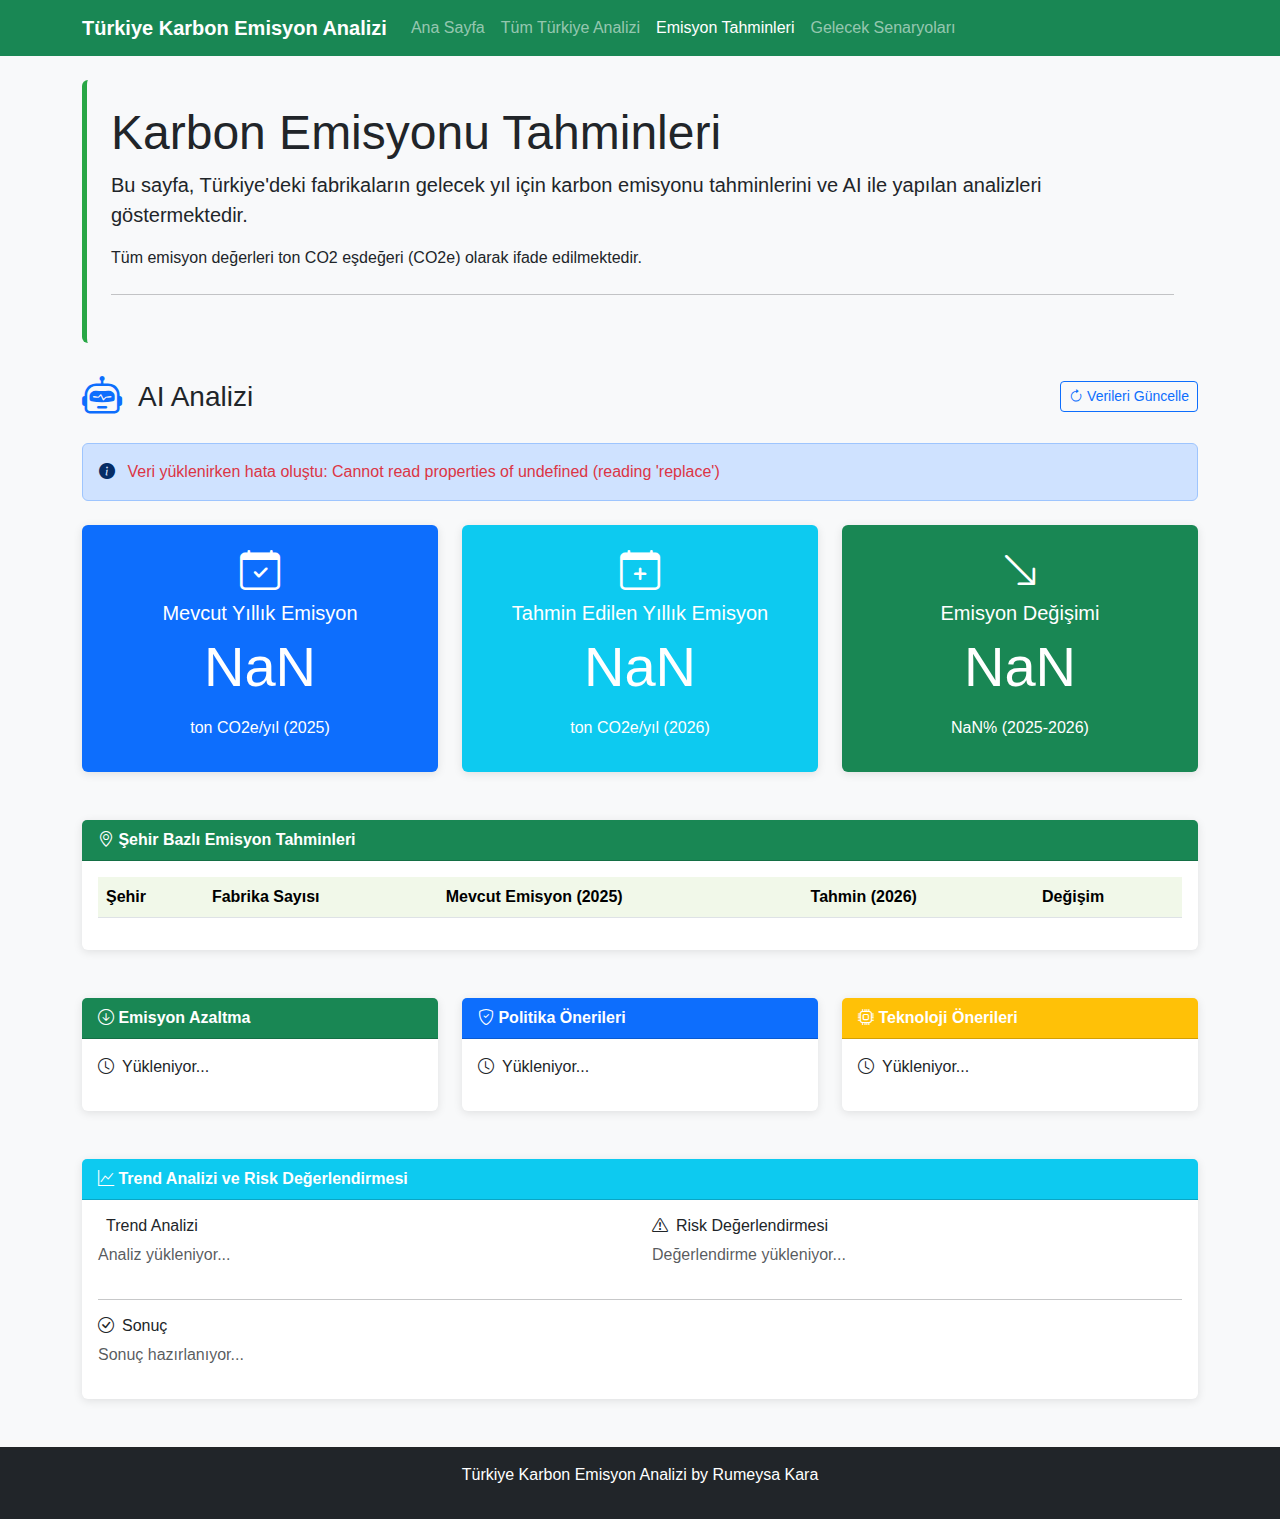
<file: templates/carbon_predictions_simple.html>
<!DOCTYPE html>
<html lang="tr">
<head>
    <meta charset="UTF-8">
    <meta name="viewport" content="width=device-width, initial-scale=1.0">
    <title>Karbon Emisyonu Tahminleri - Türkiye Karbon Emisyon Analizi</title>
    <link href="https://cdn.jsdelivr.net/npm/bootstrap@5.3.0/dist/css/bootstrap.min.css" rel="stylesheet">
    <link href="https://cdn.jsdelivr.net/npm/bootstrap-icons@1.10.0/font/bootstrap-icons.css" rel="stylesheet">
    <link href="/static/css/style.css" rel="stylesheet">
</head>
<body>
    <nav class="navbar navbar-expand-lg navbar-dark bg-success">
        <div class="container">
            <a class="navbar-brand" href="/">Türkiye Karbon Emisyon Analizi</a>
            <button class="navbar-toggler" type="button" data-bs-toggle="collapse" data-bs-target="#navbarNav">
                <span class="navbar-toggler-icon"></span>
            </button>
            <div class="collapse navbar-collapse" id="navbarNav">
                <ul class="navbar-nav">
                    <li class="nav-item">
                        <a class="nav-link" href="/">Ana Sayfa</a>
                    </li>
                    <li class="nav-item">
                        <a class="nav-link" href="/all-turkey-emissions">Tüm Türkiye Analizi</a>
                    </li>
                    <li class="nav-item">
                        <a class="nav-link active" href="/carbon-predictions">Emisyon Tahminleri</a>
                    </li>
                    <li class="nav-item">
                        <a class="nav-link" href="/emission-scenarios">Gelecek Senaryoları</a>
                    </li>
                </ul>
            </div>
        </div>
    </nav>

    <div class="container mt-4">
        <div class="jumbotron bg-light p-4 rounded">
            <h1 class="display-5">Karbon Emisyonu Tahminleri</h1>
            <p class="lead">Bu sayfa, Türkiye'deki fabrikaların gelecek yıl için karbon emisyonu tahminlerini ve AI ile yapılan analizleri göstermektedir.</p>
            <p>Tüm emisyon değerleri ton CO2 eşdeğeri (CO2e) olarak ifade edilmektedir.</p>
            <hr class="my-4">
        </div>

        <!-- AI Analizi Özeti -->
        <div class="gemma-section mt-4">
            <div class="d-flex align-items-center mb-3">
                <i class="bi bi-robot fs-1 me-3 text-primary"></i>
                <h3 class="mb-0">AI Analizi</h3>
                <button id="refresh-analysis" class="btn btn-outline-primary btn-sm ms-auto">
                    <i class="bi bi-arrow-clockwise"></i> Verileri Güncelle
                </button>
            </div>
            <div class="alert alert-primary">
                <i class="bi bi-info-circle-fill me-2"></i>
                <span id="ai-summary">Yükleniyor...</span>
            </div>
        </div>

        <!-- Özet Bilgiler -->
        <div class="row mt-4">
            <div class="col-md-4">
                <div class="card bg-primary text-white">
                    <div class="card-body text-center">
                        <i class="bi bi-calendar-check fs-1"></i>
                        <h5 class="card-title">Mevcut Yıllık Emisyon</h5>
                        <p class="display-4" id="current-emissions">0</p>
                        <p>ton CO2e/yıl (2025)</p>
                    </div>
                </div>
            </div>
            <div class="col-md-4">
                <div class="card bg-info text-white">
                    <div class="card-body text-center">
                        <i class="bi bi-calendar-plus fs-1"></i>
                        <h5 class="card-title">Tahmin Edilen Yıllık Emisyon</h5>
                        <p class="display-4" id="predicted-emissions">0</p>
                        <p>ton CO2e/yıl (2026)</p>
                    </div>
                </div>
            </div>
            <div class="col-md-4">
                <div class="card bg-success text-white">
                    <div class="card-body text-center">
                        <i class="bi bi-arrow-down-right fs-1"></i>
                        <h5 class="card-title">Emisyon Değişimi</h5>
                        <p class="display-4" id="emission-change">0</p>
                        <p><span id="emission-change-percent">0</span>% (2025-2026)</p>
                    </div>
                </div>
            </div>
        </div>

        <!-- Şehir Bazlı Tahminler -->
        <div class="row mt-5">
            <div class="col-12">
                <div class="card">
                    <div class="card-header bg-success text-white">
                        <i class="bi bi-geo-alt"></i> Şehir Bazlı Emisyon Tahminleri
                    </div>
                    <div class="card-body">
                        <div class="table-responsive">
                            <table class="table table-striped" id="cities-table">
                                <thead>
                                    <tr>
                                        <th>Şehir</th>
                                        <th>Fabrika Sayısı</th>
                                        <th>Mevcut Emisyon (2025)</th>
                                        <th>Tahmin (2026)</th>
                                        <th>Değişim</th>
                                    </tr>
                                </thead>
                                <tbody id="cities-table-body">
                                    <tr><td colspan="5" class="text-center">Veriler yükleniyor...</td></tr>
                                </tbody>
                            </table>
                        </div>
                    </div>
                </div>
            </div>
        </div>

        <!-- AI Önerileri -->
        <div class="row mt-5">
            <div class="col-md-4">
                <div class="card h-100">
                    <div class="card-header bg-success text-white">
                        <i class="bi bi-arrow-down-circle"></i> Emisyon Azaltma
                    </div>
                    <div class="card-body">
                        <ul id="emission-recommendations" class="list-unstyled">
                            <li class="mb-2"><i class="bi bi-clock me-2"></i>Yükleniyor...</li>
                        </ul>
                    </div>
                </div>
            </div>
            <div class="col-md-4">
                <div class="card h-100">
                    <div class="card-header bg-primary text-white">
                        <i class="bi bi-shield-check"></i> Politika Önerileri
                    </div>
                    <div class="card-body">
                        <ul id="policy-recommendations" class="list-unstyled">
                            <li class="mb-2"><i class="bi bi-clock me-2"></i>Yükleniyor...</li>
                        </ul>
                    </div>
                </div>
            </div>
            <div class="col-md-4">
                <div class="card h-100">
                    <div class="card-header bg-warning text-white">
                        <i class="bi bi-cpu"></i> Teknoloji Önerileri
                    </div>
                    <div class="card-body">
                        <ul id="technology-recommendations" class="list-unstyled">
                            <li class="mb-2"><i class="bi bi-clock me-2"></i>Yükleniyor...</li>
                        </ul>
                    </div>
                </div>
            </div>
        </div>

        <!-- Trend Analizi -->
        <div class="row mt-5">
            <div class="col-12">
                <div class="card">
                    <div class="card-header bg-info text-white">
                        <i class="bi bi-graph-up"></i> Trend Analizi ve Risk Değerlendirmesi
                    </div>
                    <div class="card-body">
                        <div class="row">
                            <div class="col-md-6">
                                <h6><i class="bi bi-trending-up me-2"></i>Trend Analizi</h6>
                                <p id="trend-analysis" class="text-muted">Analiz yükleniyor...</p>
                            </div>
                            <div class="col-md-6">
                                <h6><i class="bi bi-exclamation-triangle me-2"></i>Risk Değerlendirmesi</h6>
                                <p id="risk-assessment" class="text-muted">Değerlendirme yükleniyor...</p>
                            </div>
                        </div>
                        <hr>
                        <h6><i class="bi bi-check-circle me-2"></i>Sonuç</h6>
                        <p id="conclusion" class="text-muted">Sonuç hazırlanıyor...</p>
                    </div>
                </div>
            </div>
        </div>
    </div>

    <footer class="bg-dark text-white text-center py-3 mt-5">
        <p>Türkiye Karbon Emisyon Analizi by Rumeysa Kara</p>
    </footer>

    <script src="https://cdn.jsdelivr.net/npm/bootstrap@5.3.0/dist/js/bootstrap.bundle.min.js"></script>
    <script>
        console.log('Basit JavaScript başlatıldı');
        
        // Sayfa yüklendiğinde verileri çek
        document.addEventListener('DOMContentLoaded', function() {
            console.log('DOM yüklendi, veri çekiliyor...');
            loadData();
        });
        
        function loadData() {
            console.log('loadData fonksiyonu çağırıldı');
            
            fetch('/static/data/carbon_predictions.json')
                .then(response => {
                    console.log('Predictions response:', response.status);
                    return response.json();
                })
                .then(predictions => {
                    console.log('Predictions data:', predictions);
                    
                    return fetch('/static/data/gpt_sustainability_report.json')
                        .then(response => {
                            console.log('Report response:', response.status);
                            return response.json();
                        })
                        .then(report => {
                            console.log('Report data:', report);
                            displayData(predictions, report);
                        });
                })
                .catch(error => {
                    console.error('Veri yükleme hatası:', error);
                    document.getElementById('ai-summary').innerHTML = 
                        '<span class="text-danger">Veri yüklenirken hata oluştu: ' + error.message + '</span>';
                });
        }
        
        function displayData(predictions, report) {
            console.log('displayData çağırıldı');
            
            // Temel verileri göster
            document.getElementById('current-emissions').textContent = 
                Math.round(predictions.current_total_emissions_ton).toLocaleString('tr-TR');
            
            document.getElementById('predicted-emissions').textContent = 
                Math.round(predictions.predicted_total_emissions_ton).toLocaleString('tr-TR');
            
            document.getElementById('emission-change').textContent = 
                Math.round(Math.abs(predictions.emission_change_ton)).toLocaleString('tr-TR');
            
            document.getElementById('emission-change-percent').textContent = 
                Math.abs(predictions.emission_change_percent).toFixed(1);
            
            // AI özetini göster
            document.getElementById('ai-summary').innerHTML = 
                '<i class="bi bi-check-circle me-2"></i>' + report.executive_summary;
            
            // Şehir tablosunu doldur
            displayCitiesTable(predictions.city_predictions);
            
            // AI analizlerini göster
            displayAIAnalysis(report);
            
            // Önerileri göster
            displayRecommendations(report);
            
            console.log('Veriler başarıyla görüntülendi');
        }
        
        function displayCitiesTable(cityPredictions) {
            const tbody = document.getElementById('cities-table-body');
            tbody.innerHTML = '';
            
            // İlk 10 şehri göster (en yüksek emisyona sahip olanlar)
            const sortedCities = cityPredictions
                .sort((a, b) => b.current_total_emissions_ton - a.current_total_emissions_ton)
                .slice(0, 10);
            
            sortedCities.forEach(city => {
                const changePercent = city.emission_change_percent;
                const changeClass = changePercent > 0 ? 'text-danger' : 'text-success';
                const changeIcon = changePercent > 0 ? 'bi-arrow-up' : 'bi-arrow-down';
                
                const row = `
                    <tr>
                        <td><strong>${city.region.replace(', Turkey', '')}</strong></td>
                        <td><span class="badge bg-secondary">${city.factory_count}</span></td>
                        <td>${Math.round(city.current_total_emissions_ton).toLocaleString('tr-TR')} ton</td>
                        <td>${Math.round(city.predicted_total_emissions_ton).toLocaleString('tr-TR')} ton</td>
                        <td class="${changeClass}">
                            <i class="bi ${changeIcon} me-1"></i>
                            ${Math.abs(changePercent).toFixed(1)}%
                        </td>
                    </tr>
                `;
                tbody.innerHTML += row;
            });
        }
        
        function displayAIAnalysis(report) {
            try {
                // JSON string'i ayıkla ve parse et
                const currentAnalysisString = extractJsonFromMarkdown(report.current_emissions.analysis);
                const futureAnalysisString = extractJsonFromMarkdown(report.future_predictions.analysis);
                
                const currentAnalysis = JSON.parse(currentAnalysisString);
                const futureAnalysis = JSON.parse(futureAnalysisString);
                
                console.log('Parsed future analysis:', futureAnalysis);
                
                document.getElementById('trend-analysis').innerHTML = 
                    '<i class="bi bi-info-circle text-info me-2"></i>' + 
                    futureAnalysis.insights.trend_analysis;
                
                document.getElementById('risk-assessment').innerHTML = 
                    '<i class="bi bi-exclamation-triangle text-warning me-2"></i>' + 
                    futureAnalysis.insights.risk_assessment;
                
                document.getElementById('conclusion').innerHTML = 
                    '<i class="bi bi-check-circle text-success me-2"></i>' + 
                    report.conclusion;
                    
            } catch (e) {
                console.error('AI analizi parse hatası:', e);
                document.getElementById('trend-analysis').innerHTML = 
                    '<i class="bi bi-info-circle text-muted me-2"></i>Analiz mevcut değil';
                document.getElementById('risk-assessment').innerHTML = 
                    '<i class="bi bi-exclamation-triangle text-muted me-2"></i>Değerlendirme mevcut değil';
                document.getElementById('conclusion').innerHTML = 
                    '<i class="bi bi-check-circle text-success me-2"></i>' + 
                    (report.conclusion || 'Sonuç mevcut değil');
            }
        }
        
        function displayRecommendations(report) {
            try {
                // JSON string'i ayıkla ve parse et
                const futureAnalysisString = extractJsonFromMarkdown(report.future_predictions.analysis);
                const futureAnalysis = JSON.parse(futureAnalysisString);
                const recommendations = futureAnalysis.recommendations;
                
                console.log('Parsed recommendations:', recommendations);
                
                // Emisyon azaltma önerileri
                const emissionList = document.getElementById('emission-recommendations');
                emissionList.innerHTML = '';
                recommendations.emission_reduction.forEach(rec => {
                    emissionList.innerHTML += `<li class="mb-2"><i class="bi bi-check-circle text-success me-2"></i>${rec}</li>`;
                });
                
                // Politika önerileri
                const policyList = document.getElementById('policy-recommendations');
                policyList.innerHTML = '';
                recommendations.policy_suggestions.forEach(rec => {
                    policyList.innerHTML += `<li class="mb-2"><i class="bi bi-shield-check text-primary me-2"></i>${rec}</li>`;
                });
                
                // Teknoloji önerileri
                const techList = document.getElementById('technology-recommendations');
                techList.innerHTML = '';
                recommendations.technology_investments.forEach(rec => {
                    techList.innerHTML += `<li class="mb-2"><i class="bi bi-cpu text-warning me-2"></i>${rec}</li>`;
                });
                
            } catch (e) {
                console.error('Öneriler parse hatası:', e, 'Data:', report.future_predictions.analysis);
                document.getElementById('emission-recommendations').innerHTML = 
                    '<li class="mb-2"><i class="bi bi-exclamation-triangle text-warning me-2"></i>Öneriler yüklenemedi</li>';
                document.getElementById('policy-recommendations').innerHTML = 
                    '<li class="mb-2"><i class="bi bi-exclamation-triangle text-warning me-2"></i>Öneriler yüklenemedi</li>';
                document.getElementById('technology-recommendations').innerHTML = 
                    '<li class="mb-2"><i class="bi bi-exclamation-triangle text-warning me-2"></i>Öneriler yüklenemedi</li>';
            }
        }
        
        // JSON'u markdown'dan ayıklama fonksiyonu
        function extractJsonFromMarkdown(markdownText) {
            console.log('extractJsonFromMarkdown çağırıldı, text başlangıcı:', markdownText.substring(0, 100));
            
            // Basit string manipulation ile JSON'u çıkar
            const startMarker = '```json';
            const endMarker = '```';
            
            const startIdx = markdownText.indexOf(startMarker);
            if (startIdx === -1) {
                console.log('```json marker bulunamadı, raw text döndürülüyor');
                return markdownText;
            }
            
            const jsonStartIdx = markdownText.indexOf('\n', startIdx) + 1;
            const endIdx = markdownText.indexOf(endMarker, jsonStartIdx);
            
            if (endIdx === -1) {
                console.log('Closing ``` marker bulunamadı');
                return markdownText;
            }
            
            const jsonContent = markdownText.substring(jsonStartIdx, endIdx).trim();
            console.log('JSON content çıkarıldı, uzunluk:', jsonContent.length);
            return jsonContent;
        }
        
        // Yenile butonu
        document.getElementById('refresh-analysis').addEventListener('click', function() {
            console.log('Yenile butonuna tıklandı');
            location.reload();
        });
    </script>
</body>
</html>
</file>
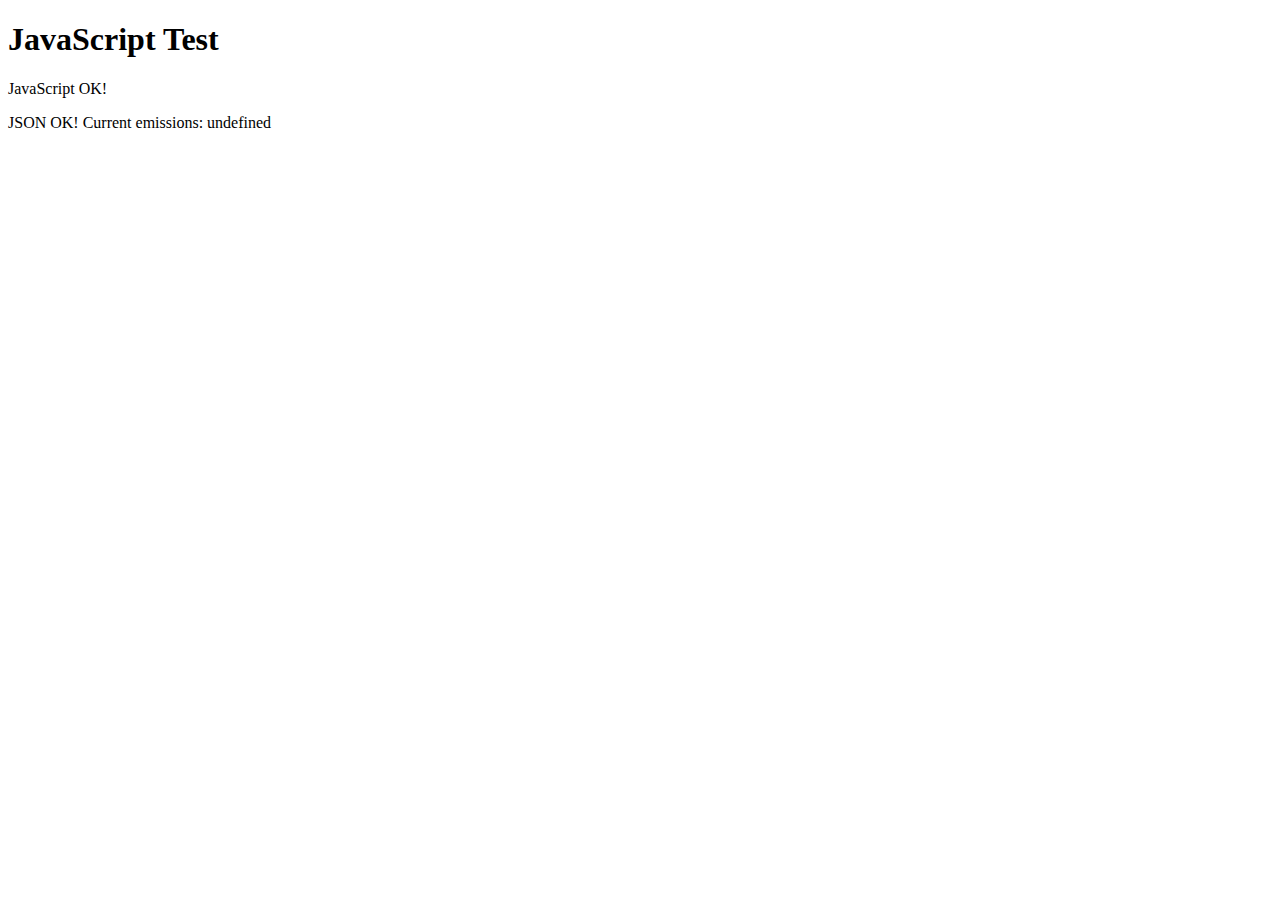
<file: templates/test.html>
<!DOCTYPE html>
<html lang="tr">
<head>
    <meta charset="UTF-8">
    <title>Test Sayfası</title>
</head>
<body>
    <h1>JavaScript Test</h1>
    <div id="test-div">Yükleniyor...</div>
    
    <script>
        console.log('Test JavaScript çalışıyor!');
        document.getElementById('test-div').textContent = 'JavaScript çalışıyor!';
        
        // JSON test
        fetch('/static/data/carbon_predictions.json')
            .then(r => r.json())
            .then(data => {
                console.log('JSON yüklendi:', data);
                document.getElementById('test-div').innerHTML = 
                    `<p>JavaScript OK!</p>
                     <p>JSON OK! Current emissions: ${data.current_total_emissions_ton}</p>`;
            })
            .catch(e => {
                console.error('JSON hatası:', e);
                document.getElementById('test-div').innerHTML = 'JSON hatası: ' + e.message;
            });
    </script>
</body>
</html>
</file>
<file: static/css/style.css>
/* Sürdürülebilir Tedarik Zinciri Optimizasyonu CSS */

body {
    font-family: 'Segoe UI', Tahoma, Geneva, Verdana, sans-serif;
    background-color: #f8f9fa;
}

.navbar-brand {
    font-weight: bold;
}

.jumbotron {
    background-color: #e9f7ef;
    border-left: 5px solid #28a745;
}

.card {
    border: none;
    box-shadow: 0 2px 10px rgba(0, 0, 0, 0.1);
}

.card-header {
    font-weight: bold;
}

.btn-success {
    background-color: #28a745;
    border-color: #28a745;
}

.btn-success:hover {
    background-color: #218838;
    border-color: #1e7e34;
}

#routes-map, #suppliers-map {
    border-radius: 5px;
    box-shadow: 0 2px 5px rgba(0, 0, 0, 0.1);
}

.table th {
    background-color: #f1f8e9;
}

footer {
    margin-top: 2rem;
}

/* Sürdürülebilirlik puanı için renk kodları */
.sustainability-high {
    color: #28a745;
}

.sustainability-medium {
    color: #ffc107;
}

.sustainability-low {
    color: #dc3545;
}

/* Duyarlı tasarım için ek stiller */
@media (max-width: 768px) {
    #routes-map, #suppliers-map {
        height: 300px !important;
    }
    
    .display-6 {
        font-size: 1.5rem;
    }
}
</file>
